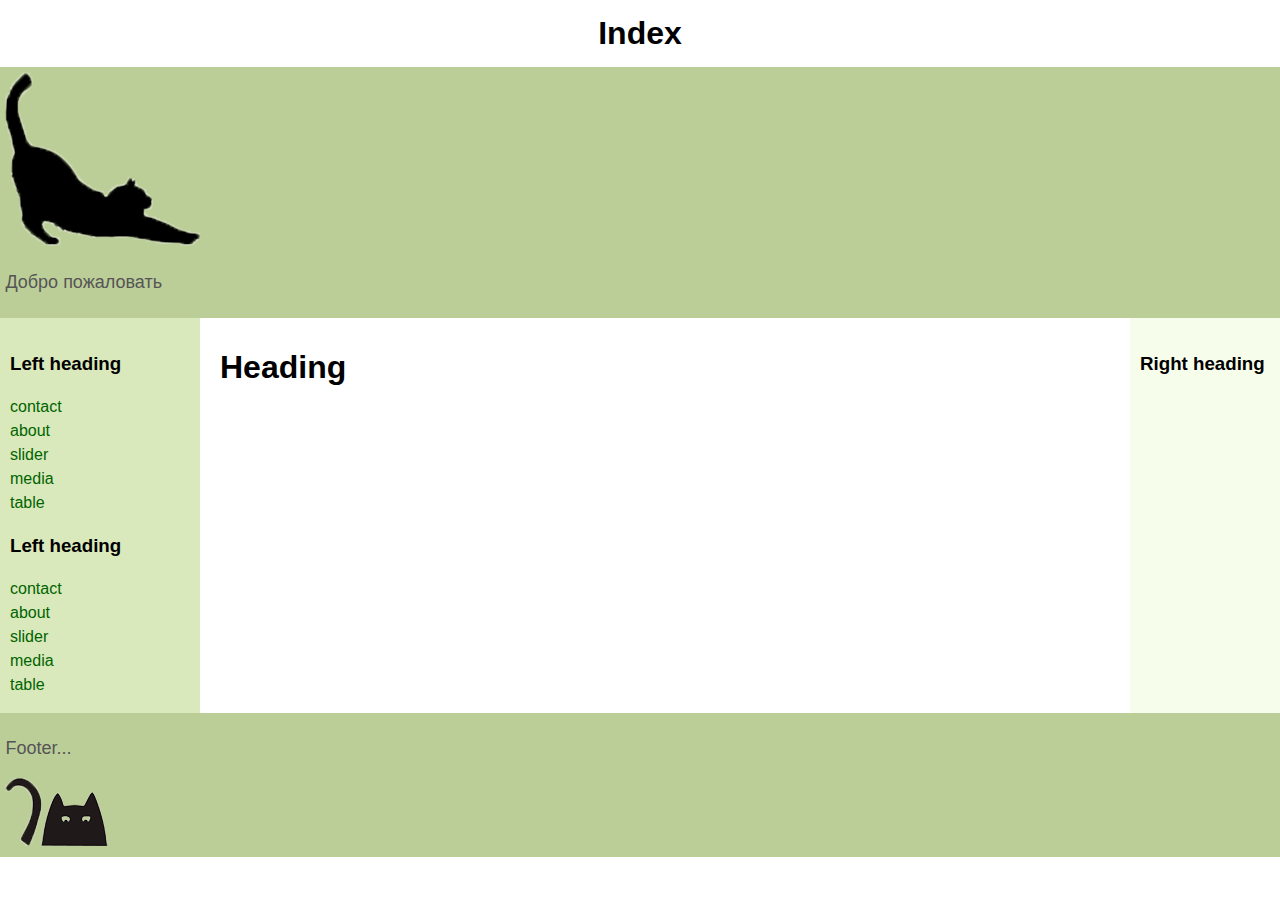
<file: index.html>
<!DOCTYPE html>
<html>

<head>
    <meta http-equiv="Content-Type" content="text/html; charset=UTF-8">
    <title>3 Column Layout</title>
    <link rel="stylesheet" href="assets/css/layout.css">
    <link rel="stylesheet" href="assets/css/contact_style.css">
    <h1 align="center"> Index </h1>
</head>
<body>
<header class="header">
    <div class="logo-container">
        <img src="assets/img/logo1.png" alt="Лого">
    </div>
    <p>Добро пожаловать</p></header>
<div class="container">
    <main class="center column">
        <article>
            <h1>Heading</h1>
            <p></p>
        </article>
    </main>
    <nav class="left column">
        <h3>Left heading</h3>
        <ul>
            <li><a href="contact.html">contact</a></li>
            <li><a href="about.html">about</a></li>
            <li><a href="slider.html">slider</a></li>
            <li><a href="media.html">media</a></li>
            <li><a href="table.html">table</a></li>
        </ul>
        <h3>Left heading</h3>
        <ul>
            <li><a href="contact.html">contact</a></li>
            <li><a href="about.html">about</a></li>
            <li><a href="slider.html">slider</a></li>
            <li><a href="media.html">media</a></li>
            <li><a href="table.html">table</a></li>
        </ul>
    </nav>
    <div class="right column">
        <h3>Right heading</h3>
        <p></p>
    </div>
</div>
<div class="footer-wrapper">
    <footer class="footer">
        <p>Footer...</p>
        <div class="logo-container">
            <img src="assets/img/logo2.png" alt="Лого">
        </div>
    </footer>
</div>
</body>
</html>
</file>
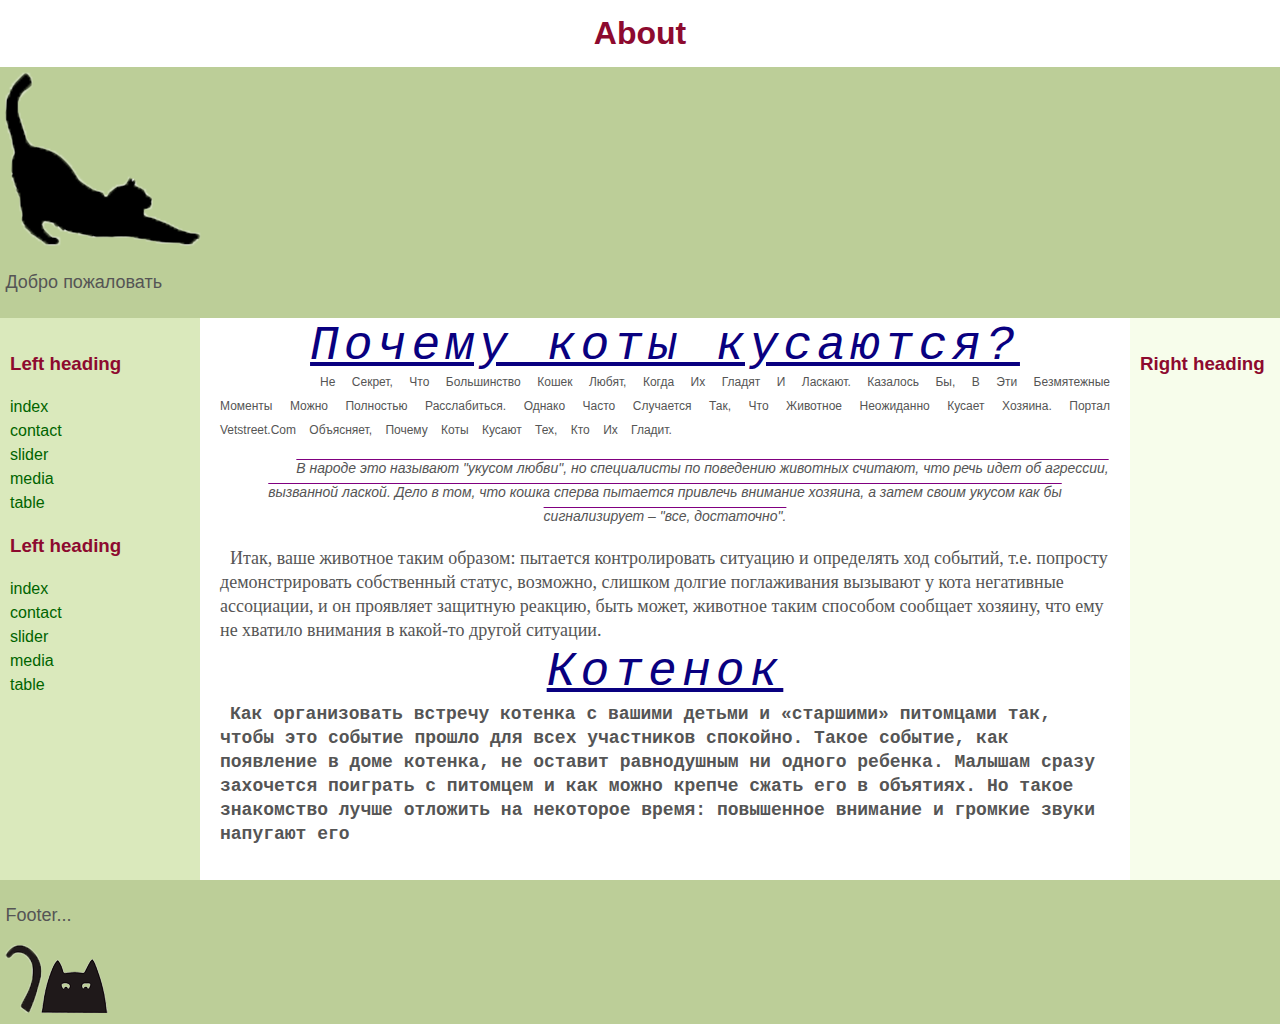
<file: about.html>
<!DOCTYPE html>
<html>

<head>
    <meta http-equiv="Content-Type" content="text/html; charset=UTF-8">
    <title>3 Column Layout</title>
    <link rel="stylesheet" href="assets/css/layout.css">
    <link rel="stylesheet" href="assets/css/contact_style.css">
    <h1 align="center"> About </h1>
</head>
<body>
<header class="header">
    <div class="logo-container">
        <img src="assets/img/logo1.png" alt="Лого">
    </div>
    <p>Добро пожаловать</p></header>
<div class="container">
    <main class="center column">
        <article>
            <link rel="stylesheet" href="assets/css/style.css">
            <div class="h1">Почему коты кусаются?</div>
            <div class="par1">
                <p>
                Не секрет, что большинство кошек любят, когда их гладят и ласкают. Казалось бы, в эти безмятежные моменты можно полностью расслабиться. Однако часто случается так, что животное неожиданно кусает хозяина. Портал Vetstreet.com объясняет, почему коты кусают тех, кто их гладит.
                </p>
            </div>
            <div class="par2">
                <p>
                    В народе это называют "укусом любви", но специалисты по поведению животных считают, что речь идет об агрессии, вызванной лаской. Дело в том, что кошка сперва пытается привлечь внимание хозяина, а затем своим укусом как бы сигнализирует – "все, достаточно".
                </p>
            </div>
            <div class="par3">
                <p>
                    Итак, ваше животное таким образом:

                    пытается контролировать ситуацию и определять ход событий, т.е. попросту демонстрировать собственный статус,
                    возможно, слишком долгие поглаживания вызывают у кота негативные ассоциации, и он проявляет защитную реакцию,
                    быть может, животное таким способом сообщает хозяину, что ему не хватило внимания в какой-то другой ситуации.
                </p>
            </div>
            <div class="h1">Котенок</div>
            <div class="par4">
                <p>
                    Как организовать встречу котенка с вашими детьми и «старшими» питомцами так, чтобы это событие прошло для всех участников спокойно.

                    Такое событие, как появление в доме котенка, не оставит равнодушным ни одного ребенка. Малышам сразу захочется поиграть с питомцем и как можно крепче сжать его в объятиях. Но такое знакомство лучше отложить на некоторое время: повышенное внимание и громкие звуки напугают его                </p>
            </div>
        </article>
    </main>
    <nav class="left column">
        <h3>Left heading</h3>
        <ul class="link">
            <li><a href="index.html">index</a></li>
            <li><a href="contact.html">contact</a></li>
            <li><a href="slider.html">slider</a></li>
            <li><a href="media.html">media</a></li>
            <li><a href="table.html">table</a></li>
        </ul>
        <h3>Left heading</h3>
        <ul class="link">
            <li><a href="index.html">index</a></li>
            <li><a href="contact.html">contact</a></li>
            <li><a href="slider.html">slider</a></li>
            <li><a href="media.html">media</a></li>
            <li><a href="table.html">table</a></li>
        </ul>
    </nav>
    <div class="right column">
        <h3>Right heading</h3>
        <p></p>
    </div>
</div>
<div class="footer-wrapper">
    <footer class="footer">
        <p>Footer...</p>
        <div class="logo-container">
            <img src="assets/img/logo2.png" alt="Лого">
        </div>
    </footer>
</div>
</body>
</html>
</file>
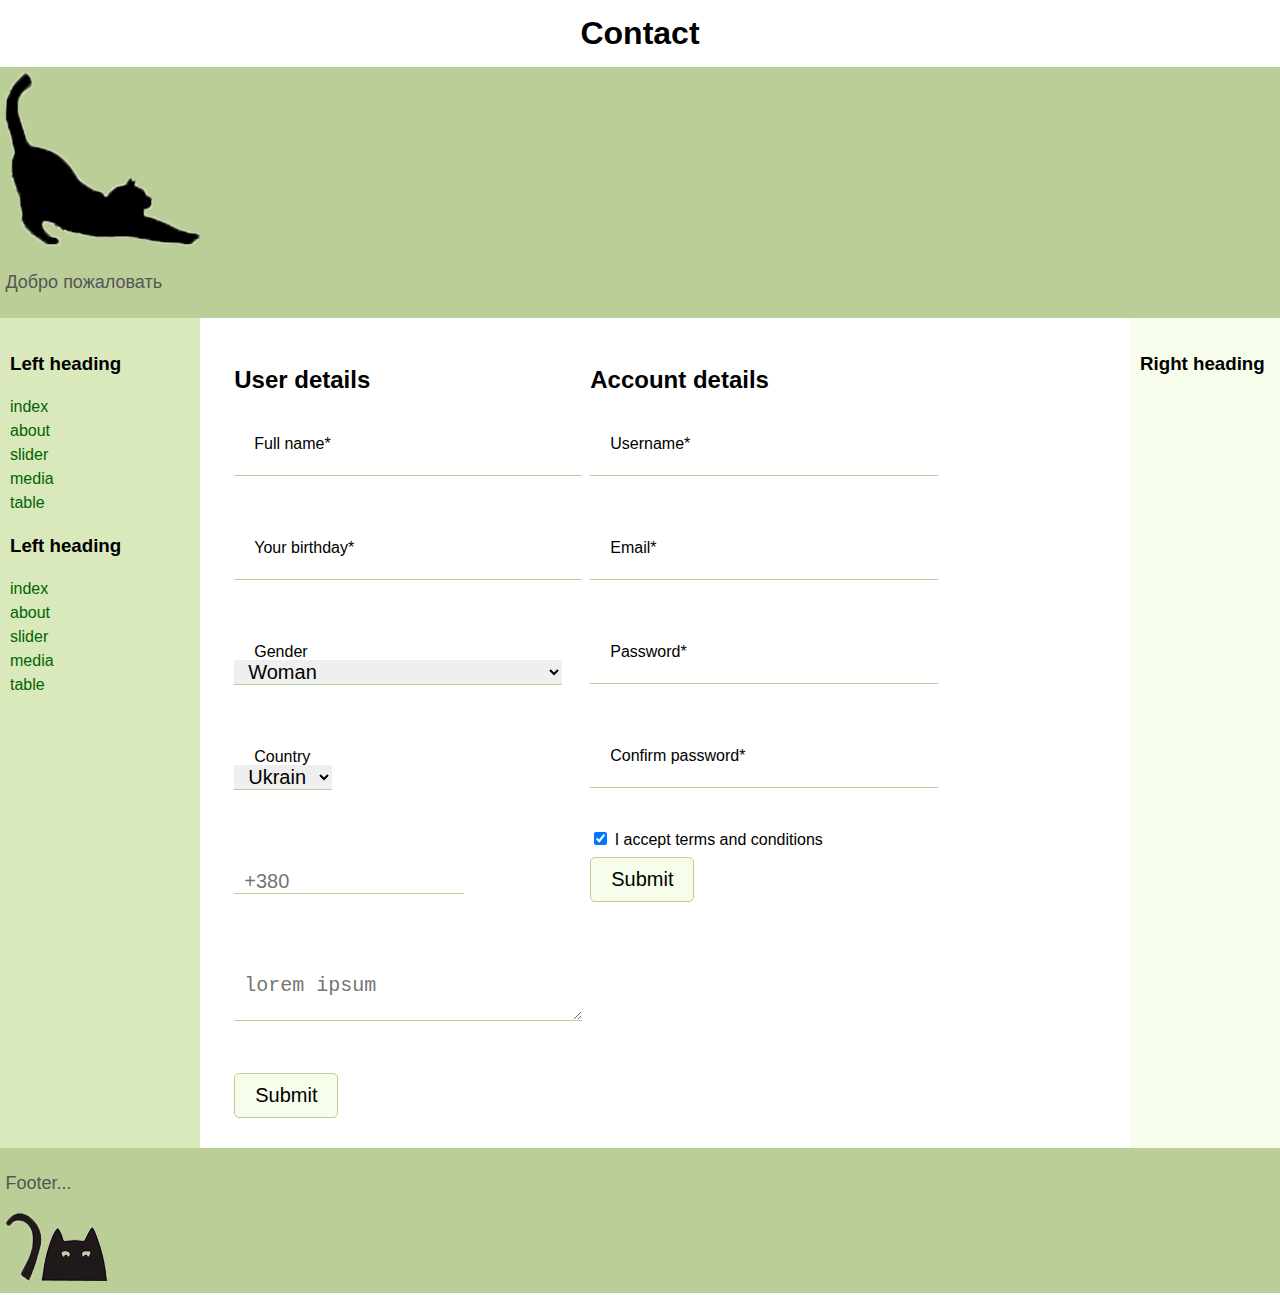
<file: contact.html>
<!DOCTYPE html>
<html>

<head>
    <meta http-equiv="Content-Type" content="text/html; charset=UTF-8">
    <title>3 Column Layout</title>
    <link rel="stylesheet" href="assets/css/layout.css">
    <link rel="stylesheet" href="assets/css/contact_style.css">
    <h1 align="center"> Contact </h1>
</head>
<body>
<header class="header">
    <div class="logo-container">
        <img src="assets/img/logo1.png" alt="Лого">
    </div>
    <p>Добро пожаловать</p></header>
<div class="container">
    <main class="center column">
        <article>

            <div class="forms-container">
                <div class="left-form">
                    <h2>User details</h2>
                    <div>
                        <div class="placeholder" required>Full name*</div>
                        <input class="field" type="text" name="firstname">
                    </div>
                    <div>
                        <div class="placeholder" required>Your birthday*</div>
                        <input class="field" type="text" name="firstname">
                    </div>
                    <div>
                        <div class="placeholder">Gender</div>
                        <select class="gender">
                            <option value="woman">Woman</option>
                            <option value="man">Man</option>
                        </select>
                    </div>
                    <div>
                        <div class="placeholder-1">Country</div>
                        <select class="gender-1">
                            <option value="woman">Ukraine</option>
                            <option value="man">Spain</option>
                            <option value="manwo">USA</option>
                        </select>
                        <input class="field-1" type="text" name="tel" placeholder="+380" required>
                    </div>
                    <div>
                        <textarea class="field" type="textarea" name="textarea" placeholder="lorem ipsum"></textarea>
                    </div>
                    <div class="submit-button">
                        <input class="submit" type="submit" value="Submit">
                    </div>
                </div>
                <div class="right-form">
                    <h2>Account details</h2>
                    <div>
                        <div class="placeholder" required>Username*</div>
                        <input class="field" type="text" name="firstname">
                    </div>
                    <div>
                        <div class="placeholder" required>Email*</div>
                        <input class="field" type="text" name="firstname">
                    </div>
                    <div>
                        <div class="placeholder" required>Password*</div>
                        <input class="field" type="text" name="firstname">
                    </div>
                    <div>
                        <div class="placeholder" required>Confirm password*</div>
                        <input class="field" type="text" name="firstname">
                    </div>
                    <div>
                        <input type="checkbox" name="option" value="a" checked> I accept terms and conditions
                    </div>
                    <div class="submit-button">
                        <input class="submit" type="submit" value="Submit">
                    </div>
                </div>
            </div>

        </article>
    </main>
    <nav class="left column">
        <h3>Left heading</h3>
        <ul class="link">
            <li><a href="index.html">index</a></li>
            <li><a href="about.html">about</a></li>
            <li><a href="slider.html">slider</a></li>
            <li><a href="media.html">media</a></li>
            <li><a href="table.html">table</a></li>
        </ul>
        <h3>Left heading</h3>
        <ul class="link">
            <li><a href="index.html">index</a></li>
            <li><a href="about.html">about</a></li>
            <li><a href="slider.html">slider</a></li>
            <li><a href="media.html">media</a></li>
            <li><a href="table.html">table</a></li>
        </ul>
    </nav>
    <div class="right column">
        <h3>Right heading</h3>
        <p></p>
    </div>
</div>
<div class="footer-wrapper">
    <footer class="footer">
        <p>Footer...</p>
        <div class="logo-container">
            <img src="assets/img/logo2.png" alt="Лого">
        </div>
    </footer>
</div>
</body>
</html>
</file>
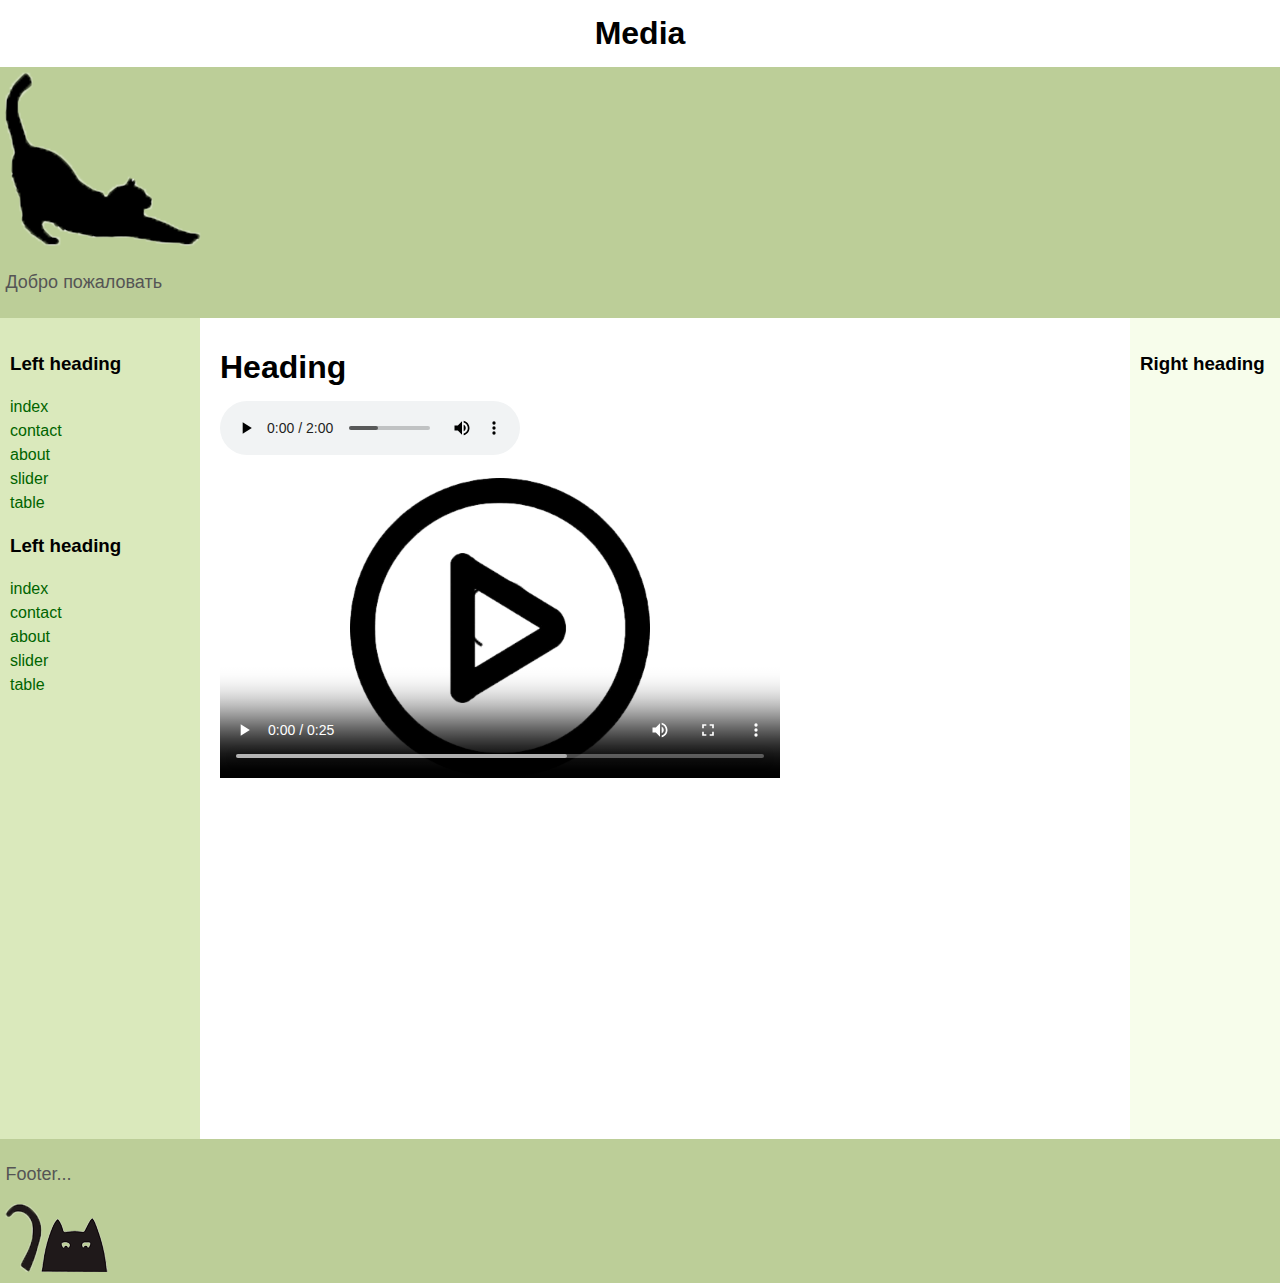
<file: media.html>
<!DOCTYPE html>
<html>

<head>
    <meta http-equiv="Content-Type" content="text/html; charset=UTF-8">
    <title>3 Column Layout</title>
    <link rel="stylesheet" href="assets/css/layout.css">
    <link rel="stylesheet" href="assets/css/contact_style.css">
    <h1 align="center"> Media </h1>
</head>
<body>
<header class="header">
    <div class="logo-container">
        <img src="assets/img/logo1.png" alt="Лого">
    </div>
    <p>Добро пожаловать</p>
</header>
<div class="container">
    <main class="center column">
        <embed>
        <h1>Heading</h1>
        <p>
            <audio controls>
                <source src="public/videos/песня.mp3" type="audio/mpeg">
            </audio>
        </p>
        <p>
            <source src="public/videos/песня.mp3">
            <video width="560" height="300" controls="controls"  poster="public/images/play.png" controls>
                <source src="public/videos/мультик.mp4" type='video/mp4; codecs="avc1.42E01E, mp4a.40.2"'>
            </video>
        </p>
        <iframe width="560" height="315" src="https://www.youtube.com/embed/H43U2PiY3GU" frameborder="0" allow="accelerometer; autoplay; encrypted-media; gyroscope; picture-in-picture" allowfullscreen></iframe>


    </main>
    <nav class="left column">
        <h3>Left heading</h3>
        <ul class="link">
            <li><a href="index.html">index</a></li>
            <li><a href="contact.html">contact</a></li>
            <li><a href="about.html">about</a></li>
            <li><a href="slider.html">slider</a></li>
            <li><a href="table.html">table</a></li>
        </ul>
        <h3>Left heading</h3>
        <ul class="link">
            <li><a href="index.html">index</a></li>
            <li><a href="contact.html">contact</a></li>
            <li><a href="about.html">about</a></li>
            <li><a href="slider.html">slider</a></li>
            <li><a href="table.html">table</a></li>
        </ul>
    </nav>
    <div class="right column">
        <h3>Right heading</h3>
        <p></p>
    </div>
</div>
<div class="footer-wrapper">
    <footer class="footer">
        <p>Footer...</p>
        <div class="logo-container">
            <img src="assets/img/logo2.png" alt="Лого">
        </div>
    </footer>
</div>
</body>
</html>
</file>
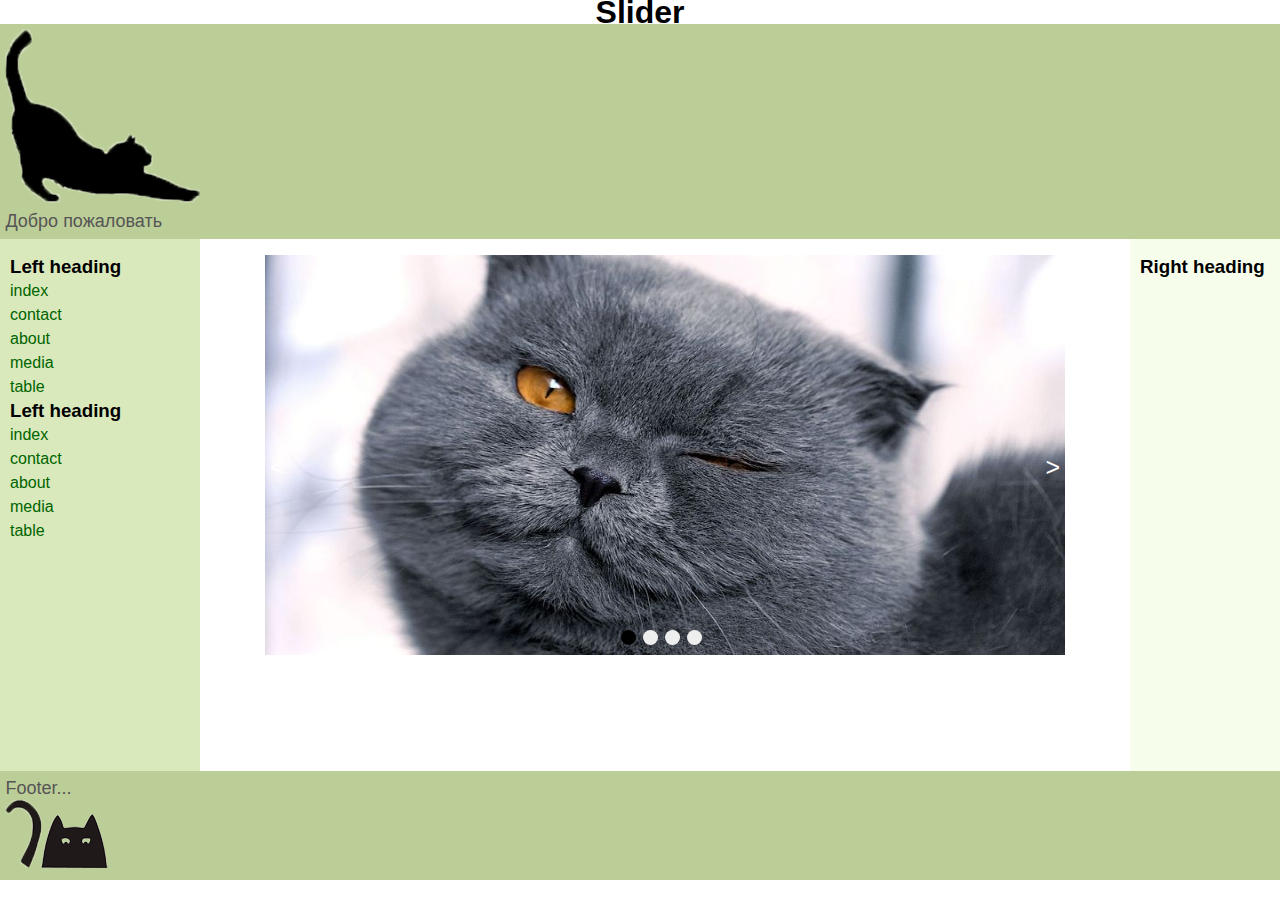
<file: slider.html>
<!DOCTYPE html>
<html>

<head>
    <meta http-equiv="Content-Type" content="text/html; charset=UTF-8">
    <title>3 Column Layout</title>
    <link rel="stylesheet" href="assets/css/layout.css">
    <link rel="stylesheet" href="assets/css/slider_style.css">
    <h1 align="center"> Slider </h1>
</head>
<body>
<header class="header">
    <div class="logo-container">
        <img src="assets/img/logo1.png" alt="Лого">
    </div>
    <p>Добро пожаловать</p></header>
<div class="container">
    <main class="center column">
        <article>


            <section>
                <div class="slider">
                    <div id="img-container" class="images-container">
                        <img class="slider-item fade" src="public/images/1.jpg" alt="">
                        <img class="slider-item fade" src="public/images/2.jpg" alt="">
                        <img class="slider-item fade" src="public/images/3.jpg" alt="">
                        <img class="slider-item fade" src="public/images/4.jpg" alt="">
                    </div>
                    <div class="buttons-block">
                        <div id="prev-btn">&lt;</div>
                        <div id="next-btn">&gt;</div>
                    </div>
                    <div id="dots-block">
                        <button class="dot dot-active"></button>
                        <button class="dot"></button>
                        <button class="dot"></button>
                        <button class="dot"></button>
                    </div>
                </div>
            </section>



        </article>
    </main>
    <nav class="left column">
        <h3>Left heading</h3>
        <ul>
            <li><a href="index.html">index</a></li>
            <li><a href="contact.html">contact</a></li>
            <li><a href="about.html">about</a></li>
            <li><a href="media.html">media</a></li>
            <li><a href="table.html">table</a></li>
        </ul>
        <h3>Left heading</h3>
        <ul>
            <li><a href="index.html">index</a></li>
            <li><a href="contact.html">contact</a></li>
            <li><a href="about.html">about</a></li>
            <li><a href="media.html">media</a></li>
            <li><a href="table.html">table</a></li>
        </ul>
    </nav>
    <div class="right column">
        <h3>Right heading</h3>
        <p></p>
    </div>
</div>
<div class="footer-wrapper">
    <footer class="footer">
        <p>Footer...</p>

        <div class="logo-container">
            <img src="assets/img/logo2.png" alt="Лого" >
        </div>

    </footer>

</div>
<script type="text/javascript" src="assets/js/slider.js"></script>
</body>
</html>
</file>
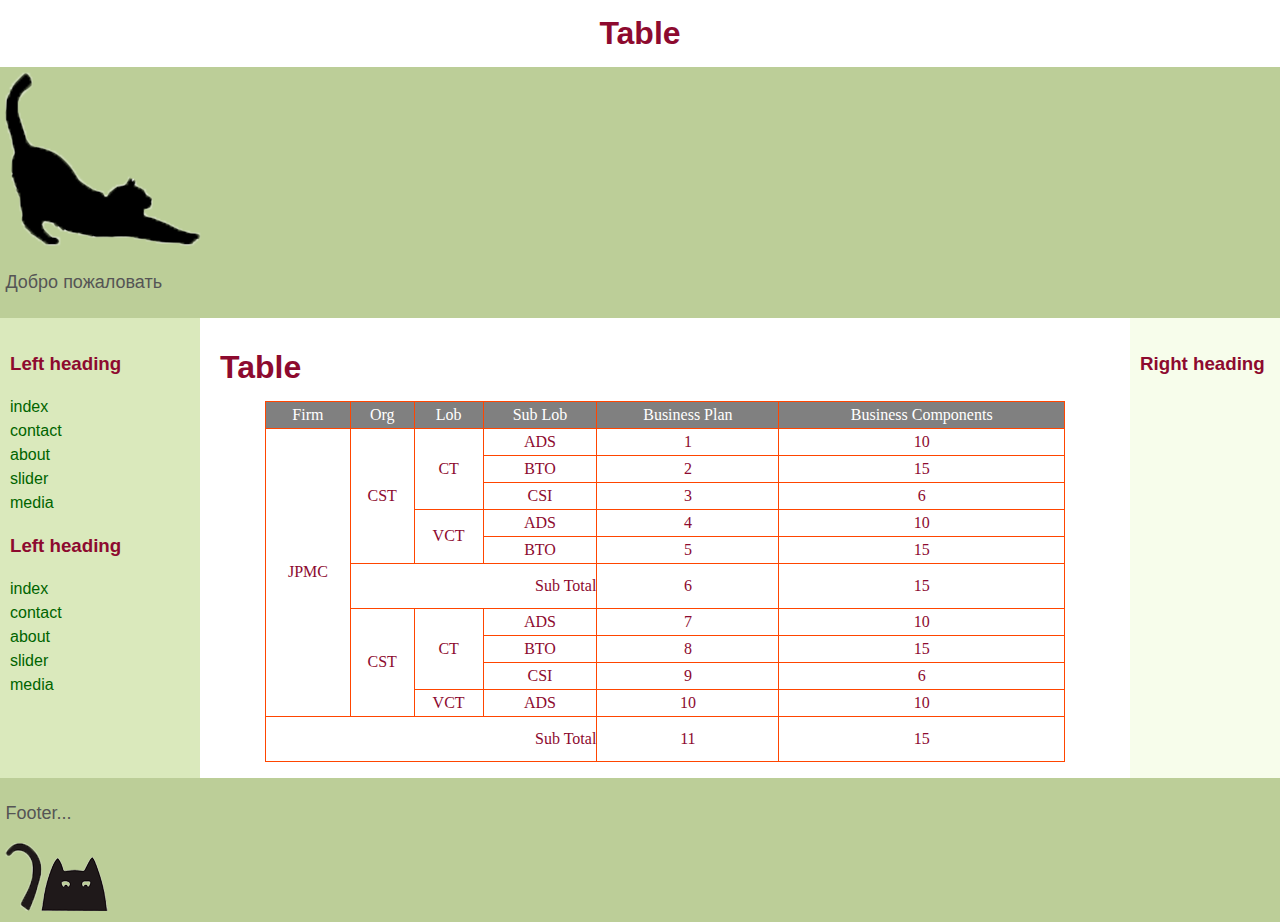
<file: table.html>
<!DOCTYPE html>
<html>

<head>
    <meta http-equiv="Content-Type" content="text/html; charset=UTF-8">
    <title>3 Column Layout</title>
    <link rel="stylesheet" href="assets/css/layout.css">
    <link rel="stylesheet" href="assets/css/contact_style.css">
    <h1 align="center"> Table </h1>

</head>
<body>
<header class="header">
    <div class="logo-container">
        <img src="assets/img/logo1.png" alt="Лого">
    </div>
    <p>Добро пожаловать</p></header>
<div class="container">
    <main class="center column">
        <article>
            <h1>Table</h1>
            <link rel="stylesheet" href="assets/css/style.css">


            <table border="1" class="layout-table">

                <tr class="caption">
                    <td>Firm</td>
                    <td>Org</td>
                    <td>Lob</td>
                    <td>Sub Lob</td>
                    <td>Business Plan</td>
                    <td>Business Components</td>
                <tr>


                <tr class="cell">
                    <td rowspan=10 > JPMC</td>
                    <td rowspan=5 > CST</td>
                    <td rowspan=3 > CT</td>
                    <td>ADS</td>
                    <td>1</td>
                    <td>10</td>
                </tr>

                <tr class="cell">
                    <td>BTO</td>
                    <td>2</td>
                    <td>15</td>
                </tr>

                <tr class="cell">
                    <td>CSI</td>
                    <td>3</td>
                    <td>6</td>
                </tr>

                <tr class="cell">
                    <td rowspan=2 > VCT</td>
                    <td>ADS</td>
                    <td>4</td>
                    <td>10</td>
                </tr>

                <tr class="cell">
                    <td>BTO</td>
                    <td>5</td>
                    <td>15</td>
                </tr>

                <tr class="cell">
                    <td colspan="3" class="subtotal">Sub Total</td>
                    <td>6</td>
                    <td>15</td>
                </tr>

                <tr class="cell">
                    <td rowspan=4 > CST</td>
                    <td rowspan=3 > CT</td>
                    <td>ADS</td>
                    <td>7</td>
                    <td>10</td>
                </tr>

                <tr class="cell">
                    <td>BTO</td>
                    <td>8</td>
                    <td>15</td>
                </tr>

                <tr class="cell">
                    <td>CSI</td>
                    <td>9</td>
                    <td>6</td>
                </tr>

                <tr class="cell">
                    <td> VCT</td>
                    <td>ADS</td>
                    <td>10</td>
                    <td>10</td>
                </tr>

                <tr class="cell">
                    <td colspan="4" class="subtotal">Sub Total</td>
                    <td>11</td>
                    <td>15</td>
                </tr>

            </table>


        </article>
    </main>
    <nav class="left column">
        <h3>Left heading</h3>
        <ul class="link">
            <li><a href="index.html">index</a></li>
            <li><a href="contact.html">contact</a></li>
            <li><a href="about.html">about</a></li>
            <li><a href="slider.html">slider</a></li>
            <li><a href="media.html">media</a></li>
        </ul>
        <h3>Left heading</h3>
        <ul class="link">
            <li><a href="index.html">index</a></li>
            <li><a href="contact.html">contact</a></li>
            <li><a href="about.html">about</a></li>
            <li><a href="slider.html">slider</a></li>
            <li><a href="media.html">media</a></li>
        </ul>
    </nav>
    <div class="right column">
        <h3>Right heading</h3>

    </div>
</div>
<div class="footer-wrapper">
    <footer class="footer">
        <p>Footer...</p>
        <div class="logo-container">
            <img src="assets/img/logo2.png" alt="Лого">   <!-- logo1.png css - .logo-container .logo-container img -->
        </div>
    </footer>
</div>
</body>
</html>
</file>
<file: assets/css/layout.css>
/* Layout */
body {
    min-width: 630px;
}

.container {
    padding-left: 200px;
    padding-right: 190px;
}
.container .column {
    position: relative;
    float: left;
}
.center {
    padding: 10px 20px;
    width: 100%;
}
.left {
    width: 180px;
    padding: 0 10px;
    right: 240px;
    margin-left: -100%;
}
.right {
    width: 130px;
    padding: 0 10px;
    margin-right: -100%;
}
.footer {
    clear: both;
}
/* IE hack */
* html .left {
    left: 150px;
}
/* Make the columns the same height as each other */
.container {
    overflow: hidden;
}
.container .column {
    padding-bottom: 1001em;
    margin-bottom: -1000em;
}

/* Fix for the footer */
* html body {
    overflow: hidden;
}
* html .footer-wrapper {
    float: left;
    position: relative;
    width: 100%;
    padding-bottom: 10010px;
    margin-bottom: -10000px;
    background: #fff;
}
/* Aesthetics */
body {
    margin: 0;
    padding: 0;
    font-family:Sans-serif;
    line-height: 1.5em;
}
p {
    color: #555;
}
nav ul {
    list-style-type: none;
    margin: 0;
    padding: 0;
}
nav ul a {
    color: darkgreen;
    text-decoration: none;
}
.header, .footer {
    font-size: large;
    padding: 0.3em;
    background: #BCCE98;
}
.left {
    background: #DAE9BC;
}
.right {
    background: #F7FDEB;
}
.center {

    background: #fff;
}
.container .column {
    padding-top: 1em;
}
</file>
<file: assets/css/contact_style.css>
.forms-container{
    display: flex;
    width: 80%;
}
.left-form{
    width: 48%;
    margin: 2%;
}
.right-form{
    width: 48%;
    margin: 2%;
}
.field{
    width: 100%;
    padding: 0 10px;
    font-size: 20px;
    border: none;
    border-bottom: 1px solid #BCCE98;
    margin: 40px 0;
}
div.placeholder {
    margin:20px;
    width: 36%;
    height:40px;
    position:absolute;
    transition: 0.3s;
}
div.placeholder-1 {
    margin:20px;
    width: 9%;
    height:40px;
    position:absolute;
    transition: 0.3s;
}
.moved {
    transform: translate(0, -10px);
    font-size: 12px;
    height: 12px;
    margin: 0;
    padding: 0;
}
.gender{
    width: 100%;
    padding: 0 10px;
    font-size: 20px;
    border: none;
    border-bottom: 1px solid #BCCE98;
    margin: 40px 0;
}
.gender-1{
    width: 30%;
    padding: 0 10px;
    font-size: 20px;
    border: none;
    border-bottom: 1px solid #BCCE98;
    margin: 40px 0;
}
.field-1{
    width: 64%;
    padding: 0 10px;
    font-size: 20px;
    border: none;
    border-bottom: 1px solid #BCCE98;
    margin: 40px 0;
}
.submit{
    margin: 5px 0 0 0;
    padding: 10px 20px;
    font-size: 20px;
    border: 1px solid #BCCE98;
    background-color: #F7FDEB;
    border-radius: 5px;
}
.submit:hover{
    background-color: #BCCE98;
    color: #fff;
    transition: 0.2s;
}
</file>
<file: assets/css/style.css>
body {
    color: #8d0a2f
}
.h1 {
    font-size: 300%;
    font-family: "Monaco", "Courier", monospace;
    font-style:oblique;
    text-decoration:underline;
    text-align:center;
    color: #090080;
    letter-spacing:5px
}

.par1 {
    font-size: 12px;
    text-indent:100px;
    font-family:Tahoma, sans-serif;
    text-align:justify;
    word-spacing:10px;
    color: #ff00aa;
    text-transform:capitalize;
}


.par2 {
    font-size: 14px ;
    text-indent:75px;
    font-style: italic;;
    text-align:center;
    color:Purple;
    text-decoration:overline;
}

.par3 {
    font-size: 18px;
    text-indent: 10px;
    font-family: "Bookman Old Style";
    text-align:left;
    color:grey;
}

.par4 {
    font-size: 18px;
    text-indent: 10px;
    font-family: "Courier New";
    font-weight: 900;
    text-align:left;
    color:grey;
}

.layout-table {
    width: 800px;
    margin: auto;
    border-collapse: collapse;
    padding: 2px;
    border: 3px orangered;
}

.caption {
    font-family: "Times New Roman";
    text-align: center;
    padding: 10px 0;
    font-size: 16px;
    background: grey ;
    color: white;
}

.cell {
    font-family: "Times New Roman";
    text-align: center;
    padding: 10px 0 ;
    font-size: 16px;
}

.subtotal {
    font-family: "Times New Roman";
    text-align: right;
    padding: 10px 0;
    font-size: 16px;
}


a.slider {
    padding: 10px 25px;
    background-color: #4CA74C;
    color: #fff;
    border-radius: 25px;
    text-decoration: none;
}




#mySlider {
    overflow: hidden;
    position: relative;
    width: 100%;
    height: 300px;
}

.singleSlide {
    background-size: cover;
    height: 300px;
    position: absolute;
    left: 100%;
    width: 100%;
    top: 0px;
}



#sliderNav {
    position: relative;
    top: -175px;
}

#sliderNav:hover { cursor: pointer;	}

#sliderPrev {
    position: relative;
    float: left;
    left: 50px;
}

#sliderNext {
    position: relative;
    float: right;
    right: 50px;
}


@-webkit-keyframes slideIn {
    100% { left: 0; }
}

@keyframes slideIn {
    100% { left: 0; }
}

.slideInRight {
    left: -100%;
    -webkit-animation: slideIn 1s forwards;
    animation: slideIn 1s forwards;
}

.slideInLeft {
    left: 100%;
    -webkit-animation: slideIn 1s forwards;
    animation: slideIn 1s forwards;
}

@-webkit-keyframes slideOutLeft {
    100% { left: -100%; }
}

@keyframes slideOutLeft {
    100% { left: -100%; }
}

.slideOutLeft {
    -webkit-animation: slideOutLeft 1s forwards;
    animation: slideOutLeft 1s forwards;
}

@-webkit-keyframes slideOutRight {
    100% { left: 100%; }
}

@keyframes slideOutRight {
    100% { left: 100%; }
}

.slideOutRight {
    -webkit-animation: slideOutRight 1s forwards;
    animation: slideOutRight 1s forwards;
}
</file>
<file: assets/css/slider_style.css>
* {
    margin: 0;
    padding: 0;
}
.slider {
    display: block;
    position: relative;
    width: 800px;
    height: 400px;
    margin: 0 auto;
    margin-bottom: 100px;
    overflow: hidden;
}
.images-container {
    position: absolute;
    width: 100%;
    height: 100%;
    left: 0;
    top: 0;
    transition: .5s;
}
.images-container img {
    display: block;
    width: 100%;
    height: 100%;
    z-index: 1;
}
.buttons-block > div {
    color: #fff;
    cursor: pointer;
    position: absolute;
    top: 50%;
    font-size: 25px;
    z-index: 99;
}
#prev-btn {
    left: 5px;
}
#next-btn {
    right: 5px;
}
#dots-block {
    z-index: 100;
    display: flex;
    justify-content: center;
    position: absolute;
    bottom: 10px;
    left: 50%;
    transform: translateX(-50%);
}
.dot {
    width: 15px;
    margin-right: 7px;
    height: 15px;
    border: none;
    border-radius: 50%;
    background: #eeeeee;
    cursor: pointer;
    outline: none;
}
.dot-active {
    background: #000;
}
</file>
